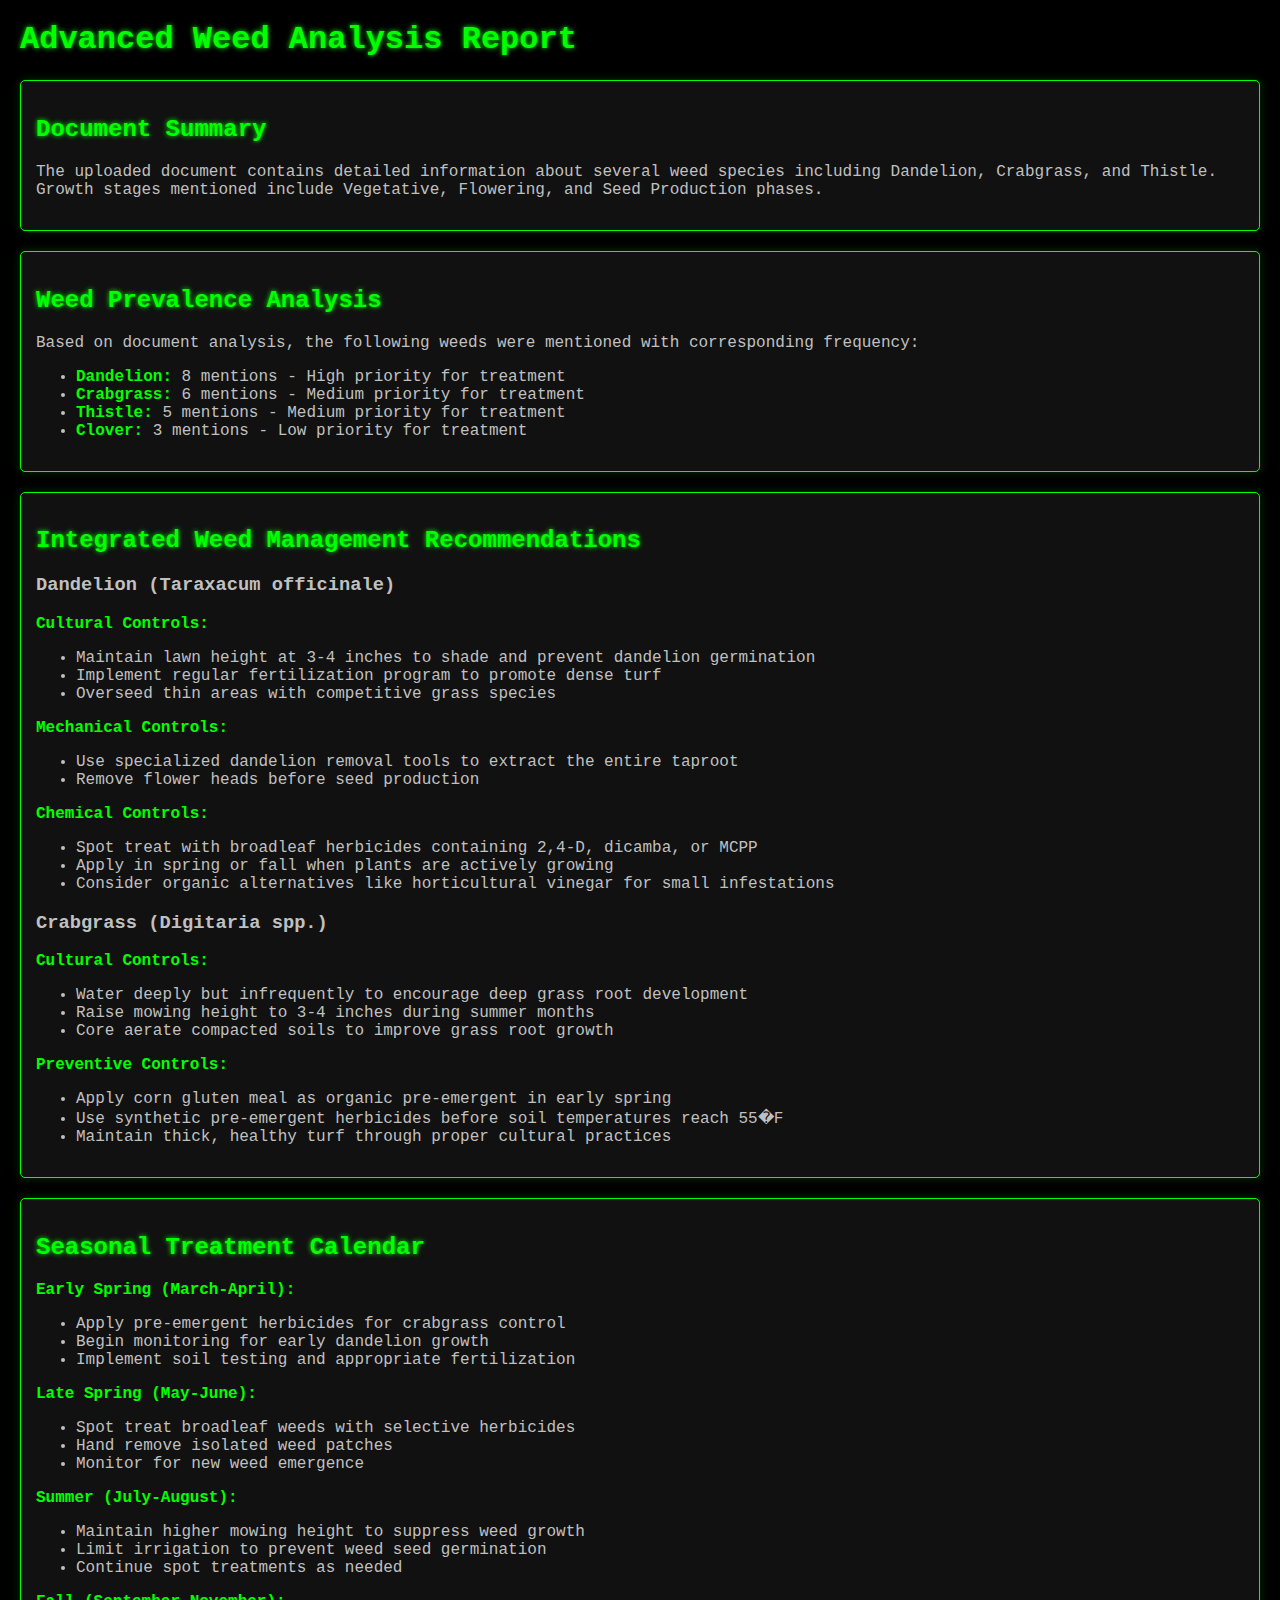
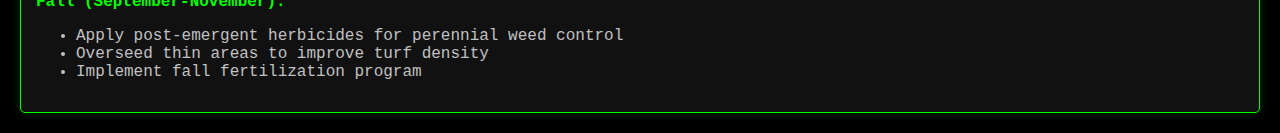
<file: app/static/reports/demo_report.html>
<!DOCTYPE html>
            <html>
            <head>
                <title>Demo Weed Report</title>
                <style>
                    body { 
                        font-family: 'Courier New', monospace; 
                        margin: 20px; 
                        background-color: #000000;
                        color: #C0C0C0;
                    }
                    h1, h2 { 
                        color: #00FF00;
                        text-shadow: 0 0 5px #00FF00;
                    }
                    .section { 
                        margin: 20px 0; 
                        padding: 15px; 
                        background-color: #111111; 
                        border-radius: 5px;
                        border: 1px solid #00FF00;
                        box-shadow: 0 0 10px rgba(0, 255, 0, 0.2);
                    }
                    strong { color: #00FF00; }
                </style>
            </head>
            <body>
                <h1>Advanced Weed Analysis Report</h1>
                <div class="section">
                    <h2>Document Summary</h2>
                    <p>The uploaded document contains detailed information about several weed species including Dandelion, Crabgrass, and Thistle. Growth stages mentioned include Vegetative, Flowering, and Seed Production phases.</p>
                </div>
                <div class="section">
                    <h2>Weed Prevalence Analysis</h2>
                    <p>Based on document analysis, the following weeds were mentioned with corresponding frequency:</p>
                    <ul>
                        <li><strong>Dandelion:</strong> 8 mentions - High priority for treatment</li>
                        <li><strong>Crabgrass:</strong> 6 mentions - Medium priority for treatment</li>
                        <li><strong>Thistle:</strong> 5 mentions - Medium priority for treatment</li>
                        <li><strong>Clover:</strong> 3 mentions - Low priority for treatment</li>
                    </ul>
                </div>
                <div class="section">
                    <h2>Integrated Weed Management Recommendations</h2>
                    <h3>Dandelion (Taraxacum officinale)</h3>
                    <p><strong>Cultural Controls:</strong></p>
                    <ul>
                        <li>Maintain lawn height at 3-4 inches to shade and prevent dandelion germination</li>
                        <li>Implement regular fertilization program to promote dense turf</li>
                        <li>Overseed thin areas with competitive grass species</li>
                    </ul>
                    <p><strong>Mechanical Controls:</strong></p>
                    <ul>
                        <li>Use specialized dandelion removal tools to extract the entire taproot</li>
                        <li>Remove flower heads before seed production</li>
                    </ul>
                    <p><strong>Chemical Controls:</strong></p>
                    <ul>
                        <li>Spot treat with broadleaf herbicides containing 2,4-D, dicamba, or MCPP</li>
                        <li>Apply in spring or fall when plants are actively growing</li>
                        <li>Consider organic alternatives like horticultural vinegar for small infestations</li>
                    </ul>
                    
                    <h3>Crabgrass (Digitaria spp.)</h3>
                    <p><strong>Cultural Controls:</strong></p>
                    <ul>
                        <li>Water deeply but infrequently to encourage deep grass root development</li>
                        <li>Raise mowing height to 3-4 inches during summer months</li>
                        <li>Core aerate compacted soils to improve grass root growth</li>
                    </ul>
                    <p><strong>Preventive Controls:</strong></p>
                    <ul>
                        <li>Apply corn gluten meal as organic pre-emergent in early spring</li>
                        <li>Use synthetic pre-emergent herbicides before soil temperatures reach 55�F</li>
                        <li>Maintain thick, healthy turf through proper cultural practices</li>
                    </ul>
                </div>
                <div class="section">
                    <h2>Seasonal Treatment Calendar</h2>
                    <p><strong>Early Spring (March-April):</strong></p>
                    <ul>
                        <li>Apply pre-emergent herbicides for crabgrass control</li>
                        <li>Begin monitoring for early dandelion growth</li>
                        <li>Implement soil testing and appropriate fertilization</li>
                    </ul>
                    <p><strong>Late Spring (May-June):</strong></p>
                    <ul>
                        <li>Spot treat broadleaf weeds with selective herbicides</li>
                        <li>Hand remove isolated weed patches</li>
                        <li>Monitor for new weed emergence</li>
                    </ul>
                    <p><strong>Summer (July-August):</strong></p>
                    <ul>
                        <li>Maintain higher mowing height to suppress weed growth</li>
                        <li>Limit irrigation to prevent weed seed germination</li>
                        <li>Continue spot treatments as needed</li>
                    </ul>
                    <p><strong>Fall (September-November):</strong></p>
                    <ul>
                        <li>Apply post-emergent herbicides for perennial weed control</li>
                        <li>Overseed thin areas to improve turf density</li>
                        <li>Implement fall fertilization program</li>
                    </ul>
                </div>
            </body>
            </html>
</file>
